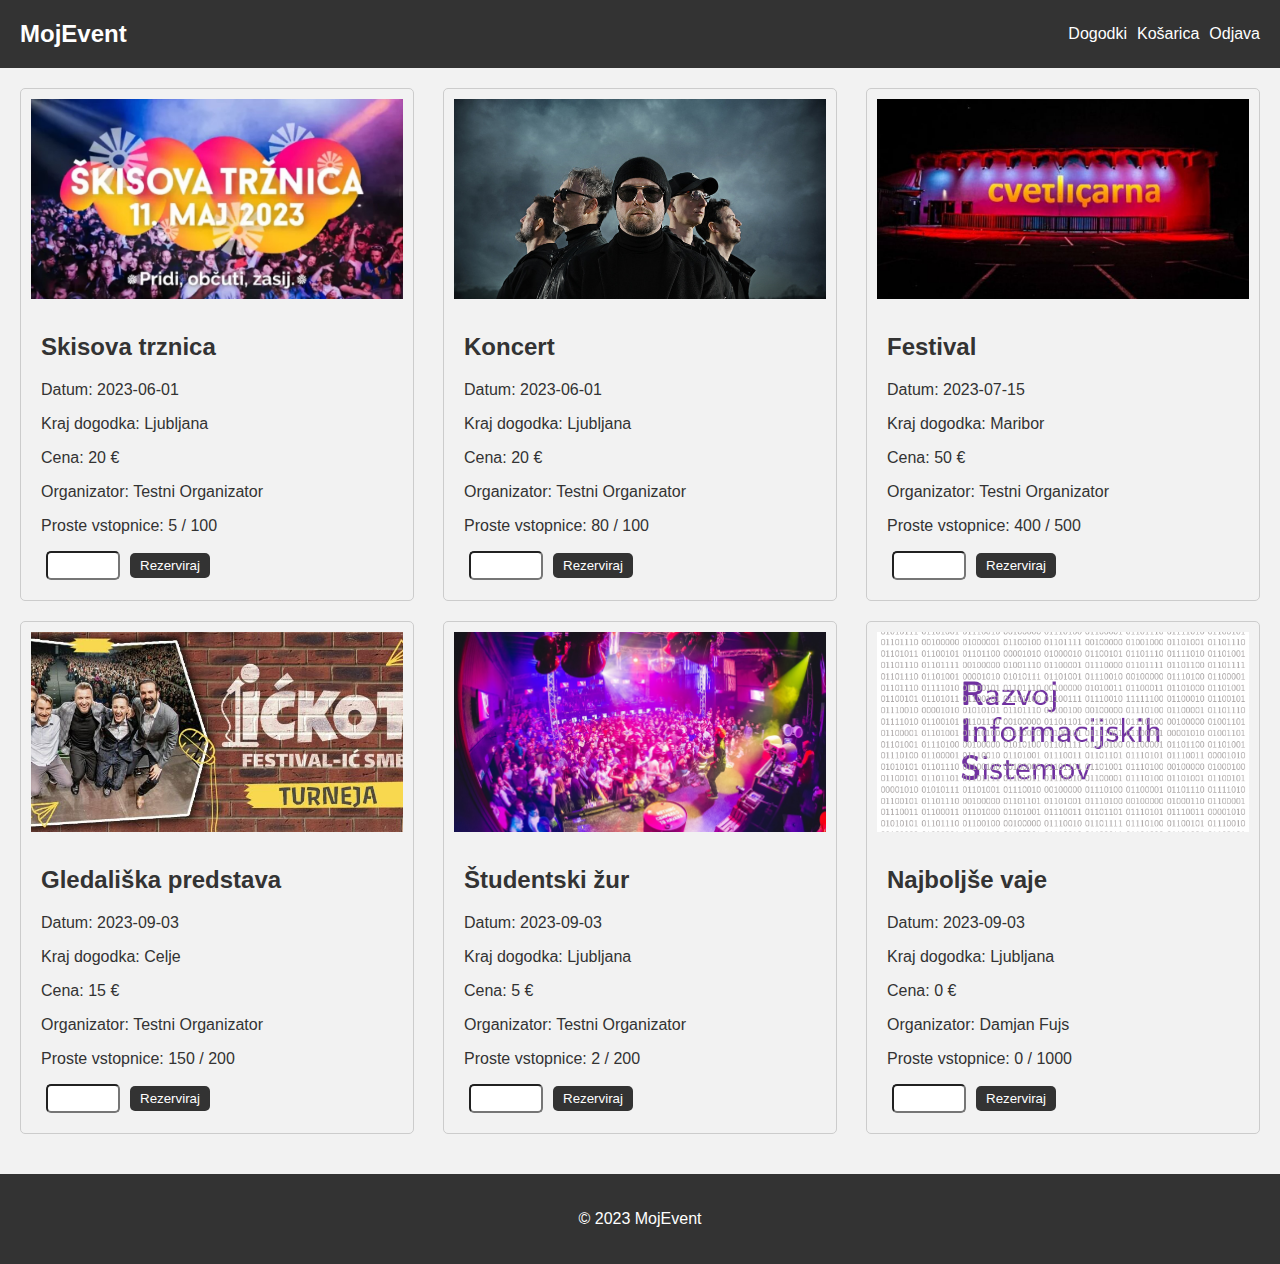
<file: index.html>
<!DOCTYPE html>
<html lang="en">

<head>
  <meta charset="UTF-8">
  <meta name="viewport" content="width=device-width, initial-scale=1.0">
  <title>MojEvent</title>
  <link rel="stylesheet" href="styles.css">
</head>

<body>
  <header>
    <div class="header-container">
      <h1>MojEvent</h1>
      <nav>
        <ul class="nav-links">
          <li><a href="#">Dogodki</a></li>
          <li><a href="#">Košarica</a></li>
          <li><a href="#">Odjava</a></li>
        </ul>
      </nav>
    </div>
  </header>

  <main>
    <div id="dogodki-div">

    </div>

  </main>

  <footer>
    <p>&copy; 2023 MojEvent</p>
  </footer>

  <script src="classes.js"></script>
</body>

</html>
</file>
<file: styles.css>
html, body {
  margin: 0;
  padding: 0;
}

/* Body */
body {
  font-family: Arial, sans-serif;
  background-color: #f2f2f2;
  color: #333;
}

/* Header */
header {
  background-color: #333;
  padding: 20px;
  color: #fff;
}

.header-container {
  display: flex;
  justify-content: space-between;
  align-items: center;
}

header h1 {
  font-size: 24px;
  margin: 0;
}

nav ul {
  list-style-type: none;
  display: flex;
  margin: 0;
  padding: 0;
}

nav ul li {
  margin-left: 10px;
}

nav ul li a {
  color: #fff;
  text-decoration: none;
}

/* Main */
main {
  padding: 20px;
}

/* Table */
#dogodki-table {
  width: 100%;
  border-collapse: collapse;
  margin-top: 20px;
}



#dogodki-div {
  display: flex;
  flex-wrap: wrap;
  justify-content: space-between;
}

.card {
  width: 30%;
  margin-bottom: 20px;
  border: 1px solid #ccc;
  border-radius: 5px;
  padding: 10px;
}
@media (max-width: 1000px) and (min-width: 700px) {
  .card {
    width: 45%;
    
  }
}
@media (max-width: 700px) {
  .card {
    width: 90%;
    
  }
}

.card img {
  width: 100%;
  height: 200px;
  object-fit: cover;
}

.card .content {
  padding: 10px;
}


/* Buttons */
.rezervirajButton {
  padding: 5px 10px;
  background-color: #333;
  color: #fff;
  border: none;
  border-radius: 5px;
  cursor: pointer;
  transition: background-color 0.3s ease;
}

.rezervirajButton:hover {
  background-color: #555;
}

/* Number selector */
input[type="number"] {
  width: 60px;
  padding: 5px;
  margin-left: 5px;
  margin-right: 10px;
  border-radius: 5px;
}

/* Footer */
footer {
  background-color: #333;
  padding: 20px;
  color: #fff;
  text-align: center;
}
</file>
